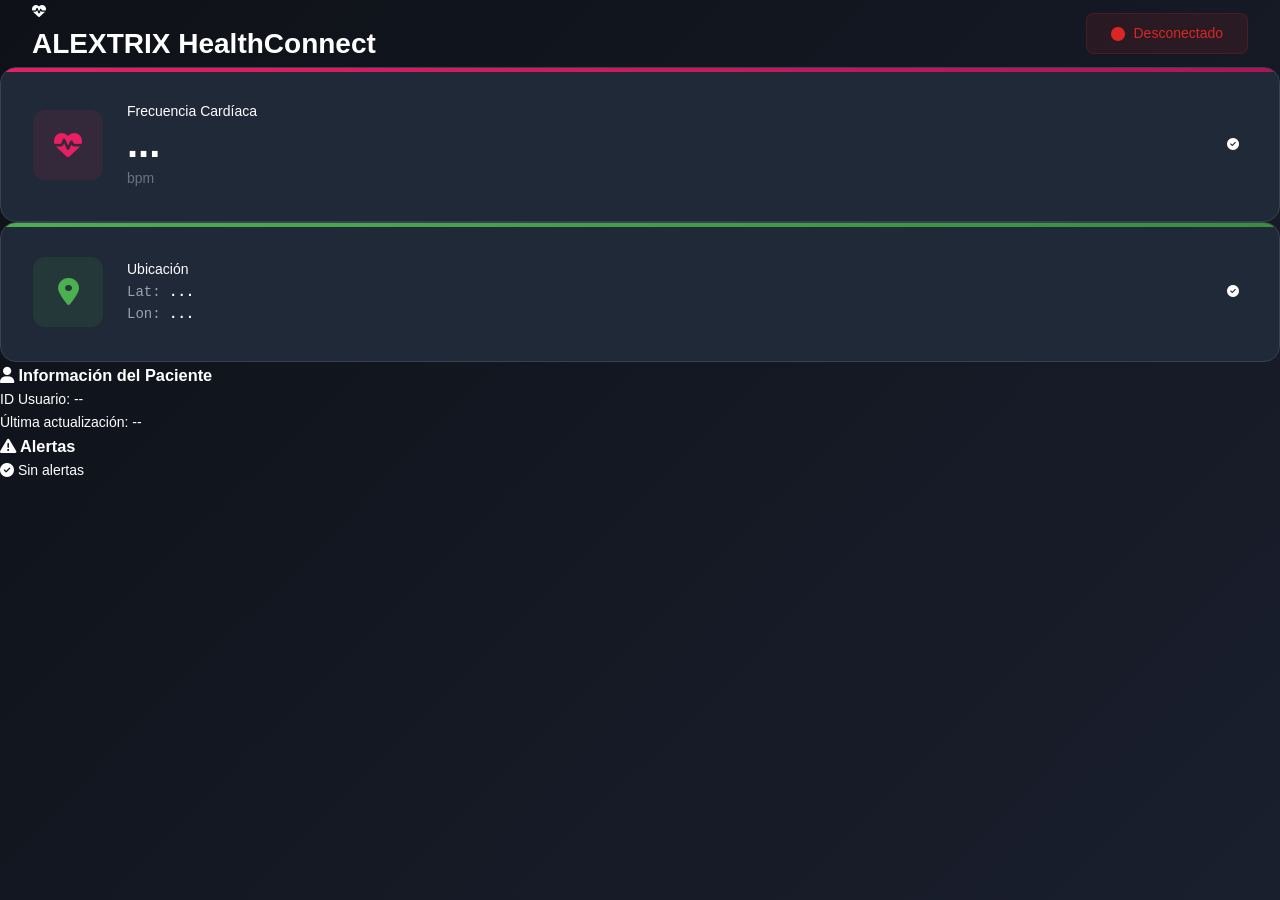
<file: ALEXTRIX-HealthConnect-Frontend/realtime.html>
<!DOCTYPE html>
<html lang="es">
<head>
<meta charset="UTF-8" />
<meta name="viewport" content="width=device-width, initial-scale=1.0">
<title>ALEXTRIX HealthConnect - Tiempo real</title>
<link href="https://cdnjs.cloudflare.com/ajax/libs/font-awesome/6.4.0/css/all.min.css" rel="stylesheet">
<link href="https://fonts.googleapis.com/css2?family=Inter:wght@300;400;500;600;700&display=swap" rel="stylesheet">
</head>
<body>
  <div class="app-container">
    <header class="app-header">
      <div class="header-content">
        <div class="logo">
          <i class="fas fa-heartbeat"></i>
          <h1>ALEXTRIX HealthConnect</h1>
        </div>
        <div class="connection-status" id="connectionStatus">
          <i class="fas fa-circle"></i>
          <span>Conectando...</span>
        </div>
      </div>
    </header>

    <main class="main-content">
      <div class="dashboard-grid">
        <div class="metric-card heart-rate">
          <div class="metric-icon">
            <i class="fas fa-heartbeat"></i>
          </div>
          <div class="metric-content">
            <div class="metric-label">Frecuencia Cardíaca</div>
            <div class="metric-value" id="heartRate">--</div>
            <div class="metric-unit">bpm</div>
          </div>
          <div class="metric-status" id="heartRateStatus">
            <i class="fas fa-check-circle"></i>
          </div>
        </div>

        <div class="metric-card location">
          <div class="metric-icon">
            <i class="fas fa-map-marker-alt"></i>
          </div>
          <div class="metric-content">
            <div class="metric-label">Ubicación</div>
            <div class="metric-coords" id="location">
              <div class="coord">Lat: <span id="latitude">--</span></div>
              <div class="coord">Lon: <span id="longitude">--</span></div>
            </div>
          </div>
          <div class="metric-status" id="locationStatus">
            <i class="fas fa-check-circle"></i>
          </div>
        </div>
      </div>

      <div class="info-panels">
        <div class="panel patient-info">
          <h3><i class="fas fa-user"></i> Información del Paciente</h3>
          <div class="patient-details">
            <div class="detail-item">
              <span class="label">ID Usuario:</span>
              <span class="value" id="userId">--</span>
            </div>
            <div class="detail-item">
              <span class="label">Última actualización:</span>
              <span class="value" id="lastUpdate">--</span>
            </div>
          </div>
        </div>

        <div class="panel alerts-panel">
          <h3><i class="fas fa-exclamation-triangle"></i> Alertas</h3>
          <div class="alerts-container" id="alertsContainer">
            <div class="no-alerts">
              <i class="fas fa-check-circle"></i>
              <span>Sin alertas</span>
            </div>
          </div>
        </div>
      </div>
    </main>
  </div>

  <link rel="stylesheet" href="styles.css">
  <script src="config.js"></script>
  <script>
    class HealthMonitor {
      constructor() {
        this.socket = null;
        this.wsUrl = window.APP_CONFIG?.WS_URL || 'ws://127.0.0.1:8000/ws/datos';
        this.connect();
        this.initEventListeners();
      }

      connect() {
        try {
          // Mostrar estado de conexión
          this.updateConnectionStatus('connecting');
          
          this.socket = new WebSocket(this.wsUrl);
          
          this.socket.onopen = () => {
            this.updateConnectionStatus('connected');
          };

          this.socket.onmessage = (event) => {
            try {
              const data = JSON.parse(event.data);
              const normalizedData = this.normalizeData(data);
              this.updateMetrics(normalizedData);
              this.checkAlerts(normalizedData);
            } catch (error) {
              console.error('Error parsing WebSocket data:', error);
              console.error('Raw data:', event.data);
            }
          };

          this.socket.onclose = () => {
            this.updateConnectionStatus('disconnected');
            // Intentar reconectar después de 3 segundos
            setTimeout(() => {
              this.updateConnectionStatus('connecting');
              this.connect();
            }, 3000);
          };

          this.socket.onerror = () => {
            this.updateConnectionStatus('disconnected');
          };
        } catch (error) {
          console.error('Error connecting to WebSocket:', error);
          this.updateConnectionStatus('disconnected');
        }
      }

      updateConnectionStatus(status) {
        // status puede ser: 'connecting', 'connected', 'disconnected'
        const statusElement = document.getElementById('connectionStatus');
        if (!statusElement) return;
        
        const icon = statusElement.querySelector('i');
        const text = statusElement.querySelector('span');
        
        switch (status) {
          case 'connecting':
            statusElement.className = 'connection-status connecting';
            icon.className = 'fas fa-circle';
            text.textContent = 'Conectando...';
            // Mostrar "..." en las métricas si no hay datos
            this.showConnectingState();
            break;
          case 'connected':
            statusElement.className = 'connection-status connected';
            icon.className = 'fas fa-circle';
            text.textContent = 'Conectado';
            break;
          case 'disconnected':
          default:
            statusElement.className = 'connection-status disconnected';
            icon.className = 'fas fa-circle';
            text.textContent = 'Desconectado';
            break;
        }
      }
      
      showConnectingState() {
        // Mostrar "..." en las métricas cuando está conectando
        const heartRate = document.getElementById('heartRate');
        const latitude = document.getElementById('latitude');
        const longitude = document.getElementById('longitude');
        
        if (heartRate && heartRate.textContent === '--') {
          heartRate.textContent = '...';
        }
        if (latitude && latitude.textContent === '--') {
          latitude.textContent = '...';
        }
        if (longitude && longitude.textContent === '--') {
          longitude.textContent = '...';
        }
      }

      normalizeData(data) {
        // Normalizar datos para compatibilidad con diferentes formatos del backend
        if (!data.frecuenciaCardiaca && !data.frecuencia_cardiaca) {
          if (data.data) return this.normalizeData(data.data);
        }
        
        // Normalizar GPS
        if (!data.gps && (data.lat || data.latitude || data.lon || data.longitude)) {
          data.gps = {
            lat: data.lat || data.latitude,
            lon: data.lon || data.longitude || data.lng
          };
        }
        
        return data;
      }

      updateMetrics(data) {
        // Normalizar datos primero
        const normalizedData = this.normalizeData(data);
        
        // Actualizar frecuencia cardíaca
        const heartRateEl = document.getElementById('heartRate');
        if (heartRateEl) {
          const bpm = normalizedData.frecuenciaCardiaca || normalizedData.frecuencia_cardiaca;
          heartRateEl.textContent = bpm || '--';
          this.updateMetricStatus('heartRateStatus', this.getHeartRateStatus(bpm));
        }

        // SpO2 y temperatura eliminados de la interfaz

        // Actualizar ubicación
        const latEl = document.getElementById('latitude');
        const lonEl = document.getElementById('longitude');
        if (latEl && lonEl) {
          const gps = normalizedData.gps || {};
          const lat = gps.lat || gps.latitude;
          const lon = gps.lon || gps.longitude || gps.lng;
          latEl.textContent = lat || '--';
          lonEl.textContent = lon || '--';
          this.updateMetricStatus('locationStatus', lat && lon ? 'good' : 'warning');
        }

        // Actualizar información del paciente
        const userIdEl = document.getElementById('userId');
        const lastUpdateEl = document.getElementById('lastUpdate');
        if (userIdEl) {
          userIdEl.textContent = normalizedData.idUsuario || normalizedData.id_usuario || '--';
        }
        if (lastUpdateEl && normalizedData.timestamp) {
          try {
            const date = new Date(normalizedData.timestamp);
            lastUpdateEl.textContent = date.toLocaleString();
          } catch (e) {
            lastUpdateEl.textContent = normalizedData.timestamp || '--';
          }
        }
      }

      updateMetricStatus(elementId, status) {
        const statusEl = document.getElementById(elementId);
        if (!statusEl) return;

        const icon = statusEl.querySelector('i');
        statusEl.className = `metric-status ${status}`;
        
        switch (status) {
          case 'good':
            icon.className = 'fas fa-check-circle';
            break;
          case 'warning':
            icon.className = 'fas fa-exclamation-triangle';
            break;
          case 'danger':
            icon.className = 'fas fa-times-circle';
            break;
          default:
            icon.className = 'fas fa-question-circle';
        }
      }

      getHeartRateStatus(heartRate) {
        if (!heartRate) return 'warning';
        if (heartRate < 60 || heartRate > 100) return 'danger';
        return 'good';
      }

      getSpo2Status(spo2) {
        if (!spo2) return 'warning';
        if (spo2 < 95) return 'danger';
        if (spo2 < 97) return 'warning';
        return 'good';
      }

      getTemperatureStatus(temperature) {
        if (!temperature) return 'warning';
        if (temperature < 36 || temperature > 37.5) return 'danger';
        return 'good';
      }

      checkAlerts(data) {
        const alertsContainer = document.getElementById('alertsContainer');
        const alerts = [];

        // Normalizar datos para alertas
        const normalizedData = this.normalizeData(data);
        const bpm = normalizedData.frecuenciaCardiaca || normalizedData.frecuencia_cardiaca;

        // Verificar alertas de frecuencia cardíaca
        if (bpm && (bpm < 60 || bpm > 100)) {
          alerts.push({
            type: 'danger',
            message: `Frecuencia cardíaca anormal: ${bpm} bpm`
          });
        }

        // Alertas de SpO2 y temperatura eliminadas

        this.displayAlerts(alerts, alertsContainer);
      }

      displayAlerts(alerts, container) {
        if (alerts.length === 0) {
          container.innerHTML = `
            <div class="no-alerts">
              <i class="fas fa-check-circle"></i>
              <span>Sin alertas</span>
            </div>
          `;
          return;
        }

        container.innerHTML = alerts.map(alert => `
          <div class="alert alert-${alert.type}">
            <i class="fas fa-exclamation-triangle"></i>
            <span>${alert.message}</span>
          </div>
        `).join('');
      }

      initEventListeners() {
        // Agregar event listeners si es necesario
      }
    }

    // Inicializar el monitor cuando el DOM esté listo
    document.addEventListener('DOMContentLoaded', () => {
      const monitor = new HealthMonitor();
      // Mostrar estado inicial de conexión
      monitor.updateConnectionStatus('connecting');
    });
  </script>
</body>
</html>
</file>
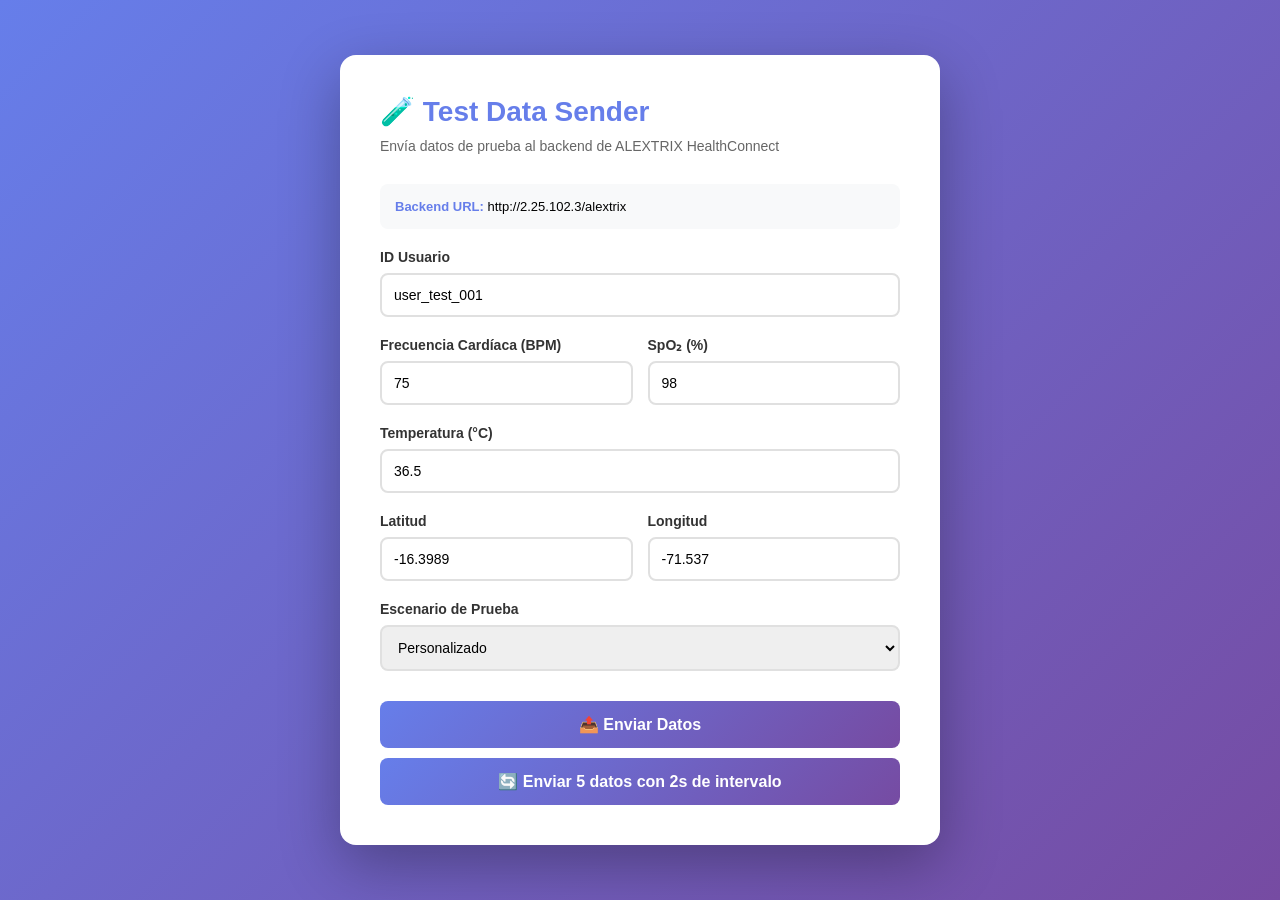
<file: ALEXTRIX-HealthConnect-Frontend/test-sender.html>
<!DOCTYPE html>
<html lang="es">
<head>
    <meta charset="UTF-8">
    <meta name="viewport" content="width=device-width, initial-scale=1.0">
    <title>ALEXTRIX - Test Data Sender</title>
    <style>
        * { margin: 0; padding: 0; box-sizing: border-box; }
        
        body {
            font-family: 'Segoe UI', Tahoma, Geneva, Verdana, sans-serif;
            background: linear-gradient(135deg, #667eea 0%, #764ba2 100%);
            min-height: 100vh;
            display: flex;
            align-items: center;
            justify-content: center;
            padding: 20px;
        }
        
        .container {
            background: white;
            border-radius: 16px;
            padding: 40px;
            max-width: 600px;
            width: 100%;
            box-shadow: 0 20px 60px rgba(0,0,0,0.3);
        }
        
        h1 {
            color: #667eea;
            margin-bottom: 10px;
            font-size: 28px;
        }
        
        .subtitle {
            color: #666;
            margin-bottom: 30px;
            font-size: 14px;
        }
        
        .form-group {
            margin-bottom: 20px;
        }
        
        label {
            display: block;
            margin-bottom: 8px;
            color: #333;
            font-weight: 600;
            font-size: 14px;
        }
        
        input, select {
            width: 100%;
            padding: 12px;
            border: 2px solid #e0e0e0;
            border-radius: 8px;
            font-size: 14px;
            transition: border-color 0.3s;
        }
        
        input:focus, select:focus {
            outline: none;
            border-color: #667eea;
        }
        
        .grid {
            display: grid;
            grid-template-columns: 1fr 1fr;
            gap: 15px;
        }
        
        button {
            width: 100%;
            padding: 14px;
            background: linear-gradient(135deg, #667eea 0%, #764ba2 100%);
            color: white;
            border: none;
            border-radius: 8px;
            font-size: 16px;
            font-weight: 600;
            cursor: pointer;
            transition: transform 0.2s, box-shadow 0.2s;
            margin-top: 10px;
        }
        
        button:hover {
            transform: translateY(-2px);
            box-shadow: 0 10px 20px rgba(102, 126, 234, 0.3);
        }
        
        button:active {
            transform: translateY(0);
        }
        
        .response {
            margin-top: 20px;
            padding: 15px;
            border-radius: 8px;
            font-size: 14px;
            display: none;
        }
        
        .response.success {
            background: #d4edda;
            border: 1px solid #c3e6cb;
            color: #155724;
            display: block;
        }
        
        .response.error {
            background: #f8d7da;
            border: 1px solid #f5c6cb;
            color: #721c24;
            display: block;
        }
        
        .config {
            background: #f8f9fa;
            padding: 15px;
            border-radius: 8px;
            margin-bottom: 20px;
            font-size: 13px;
        }
        
        .config strong {
            color: #667eea;
        }
    </style>
</head>
<body>
    <div class="container">
        <h1>🧪 Test Data Sender</h1>
        <p class="subtitle">Envía datos de prueba al backend de ALEXTRIX HealthConnect</p>
        
        <div class="config">
            <strong>Backend URL:</strong> <span id="backendUrl">http://127.0.0.1:8000</span>
        </div>
        
        <form id="testForm">
            <div class="form-group">
                <label>ID Usuario</label>
                <input type="text" id="idUsuario" value="user_test_001" required>
            </div>
            
            <div class="grid">
                <div class="form-group">
                    <label>Frecuencia Cardíaca (BPM)</label>
                    <input type="number" id="frecuenciaCardiaca" value="75" min="40" max="200" required>
                </div>
                
                <div class="form-group">
                    <label>SpO₂ (%)</label>
                    <input type="number" id="spo2" value="98" min="70" max="100" required>
                </div>
            </div>
            
            <div class="form-group">
                <label>Temperatura (°C)</label>
                <input type="number" step="0.1" id="skinTemp" value="36.5" min="30" max="42" required>
            </div>
            
            <div class="grid">
                <div class="form-group">
                    <label>Latitud</label>
                    <input type="number" step="0.000001" id="lat" value="-16.3989" required>
                </div>
                
                <div class="form-group">
                    <label>Longitud</label>
                    <input type="number" step="0.000001" id="lon" value="-71.537" required>
                </div>
            </div>
            
            <div class="form-group">
                <label>Escenario de Prueba</label>
                <select id="scenario" onchange="loadScenario()">
                    <option value="custom">Personalizado</option>
                    <option value="normal">✅ Normal</option>
                    <option value="stress">⚠️ Estrés Alto (>130 BPM)</option>
                    <option value="lowO2">❗ Baja Oxigenación (<93%)</option>
                    <option value="heat">🔥 Golpe de Calor (>38°C)</option>
                </select>
            </div>
            
            <button type="submit">📤 Enviar Datos</button>
            <button type="button" onclick="sendMultiple()">🔄 Enviar 5 datos con 2s de intervalo</button>
        </form>
        
        <div id="response" class="response"></div>
    </div>
    
    <script src="config.js"></script>
    <script>
        const API_URL = (window.APP_CONFIG?.API_BASE_URL || 'http://127.0.0.1:8000/api').replace('/api', '');
        document.getElementById('backendUrl').textContent = API_URL;
        
        const scenarios = {
            normal: { bpm: 75, spo2: 98, temp: 36.5 },
            stress: { bpm: 135, spo2: 96, temp: 37.2 },
            lowO2: { bpm: 88, spo2: 91, temp: 36.8 },
            heat: { bpm: 110, spo2: 95, temp: 38.5 }
        };
        
        function loadScenario() {
            const scenario = document.getElementById('scenario').value;
            if (scenario === 'custom') return;
            
            const data = scenarios[scenario];
            document.getElementById('frecuenciaCardiaca').value = data.bpm;
            document.getElementById('spo2').value = data.spo2;
            document.getElementById('skinTemp').value = data.temp;
        }
        
        document.getElementById('testForm').addEventListener('submit', async (e) => {
            e.preventDefault();
            await sendData();
        });
        
        async function sendData() {
            const data = {
                idUsuario: document.getElementById('idUsuario').value,
                frecuenciaCardiaca: parseFloat(document.getElementById('frecuenciaCardiaca').value),
                spo2: parseFloat(document.getElementById('spo2').value),
                skinTemp: parseFloat(document.getElementById('skinTemp').value),
                alerta: "Normal",
                gps: {
                    lat: parseFloat(document.getElementById('lat').value),
                    lon: parseFloat(document.getElementById('lon').value)
                },
                timestamp: new Date().toISOString()
            };
            
            const responseDiv = document.getElementById('response');
            
            try {
                const response = await fetch(`${API_URL}/api/sensores`, {
                    method: 'POST',
                    headers: {
                        'Content-Type': 'application/json'
                    },
                    body: JSON.stringify(data)
                });
                
                const result = await response.json();
                
                if (response.ok) {
                    responseDiv.className = 'response success';
                    responseDiv.innerHTML = `
                        <strong>✅ Datos enviados correctamente!</strong><br>
                        ${result.alerta ? `Alerta generada: ${result.alerta}` : 'Sin alertas'}
                    `;
                } else {
                    throw new Error(result.detail || 'Error desconocido');
                }
            } catch (error) {
                responseDiv.className = 'response error';
                responseDiv.innerHTML = `
                    <strong>❌ Error al enviar datos</strong><br>
                    ${error.message}<br><br>
                    <small>Verifica que el backend esté ejecutándose en ${API_URL}</small>
                `;
            }
        }
        
        async function sendMultiple() {
            const responseDiv = document.getElementById('response');
            responseDiv.className = 'response success';
            responseDiv.innerHTML = '<strong>🔄 Enviando datos...</strong>';
            
            for (let i = 1; i <= 5; i++) {
                // Variar ligeramente los valores
                const variation = (Math.random() - 0.5) * 10;
                document.getElementById('frecuenciaCardiaca').value = 
                    Math.max(50, Math.min(150, parseFloat(document.getElementById('frecuenciaCardiaca').value) + variation));
                document.getElementById('lat').value = 
                    (parseFloat(document.getElementById('lat').value) + (Math.random() - 0.5) * 0.001).toFixed(6);
                document.getElementById('lon').value = 
                    (parseFloat(document.getElementById('lon').value) + (Math.random() - 0.5) * 0.001).toFixed(6);
                
                responseDiv.innerHTML = `<strong>🔄 Enviando ${i}/5...</strong>`;
                await sendData();
                
                if (i < 5) {
                    await new Promise(resolve => setTimeout(resolve, 2000));
                }
            }
            
            responseDiv.innerHTML = '<strong>✅ 5 datos enviados correctamente!</strong>';
        }
    </script>
</body>
</html>
</file>
<file: ALEXTRIX-HealthConnect-Frontend/styles.css>
/**
 * ALEXTRIX HealthConnect Dashboard Styles
 * Diseño profesional con tema oscuro para monitoreo médico
 */

/* Reset and Base Styles */
* {
    margin: 0;
    padding: 0;
    box-sizing: border-box;
}

:root {
    /* Color Palette */
    --primary-color: #00e0ff;
    --primary-dark: #00b8d4;
    --secondary-color: #ff5722;
    --success-color: #16a34a;
    --warning-color: #facc15;
    --danger-color: #dc2626;
    --info-color: #2196f3;
    
    /* Background Colors */
    --bg-primary: #0e1117;
    --bg-secondary: #1a1f2e;
    --bg-card: #1f2937;
    --bg-card-hover: #374151;
    --bg-overlay: rgba(31, 41, 55, 0.95);
    
    /* Text Colors */
    --text-primary: #ffffff;
    --text-secondary: #9ca3af;
    --text-muted: #6b7280;
    
    /* Border and Shadow */
    --border-color: #374151;
    --border-light: #4b5563;
    --shadow-sm: 0 1px 2px 0 rgba(0, 0, 0, 0.05);
    --shadow-md: 0 4px 6px -1px rgba(0, 0, 0, 0.1), 0 2px 4px -1px rgba(0, 0, 0, 0.06);
    --shadow-lg: 0 10px 15px -3px rgba(0, 0, 0, 0.1), 0 4px 6px -2px rgba(0, 0, 0, 0.05);
    --shadow-xl: 0 20px 25px -5px rgba(0, 0, 0, 0.1), 0 10px 10px -5px rgba(0, 0, 0, 0.04);
    
    /* Spacing */
    --spacing-xs: 0.25rem;
    --spacing-sm: 0.5rem;
    --spacing-md: 1rem;
    --spacing-lg: 1.5rem;
    --spacing-xl: 2rem;
    --spacing-2xl: 3rem;
    
    /* Border Radius */
    --radius-sm: 0.375rem;
    --radius-md: 0.5rem;
    --radius-lg: 0.75rem;
    --radius-xl: 1rem;
}

/* Base Body Styles */
body {
    font-family: 'Poppins', -apple-system, BlinkMacSystemFont, 'Segoe UI', Roboto, sans-serif;
    background: linear-gradient(135deg, var(--bg-primary) 0%, var(--bg-secondary) 100%);
    color: var(--text-primary);
    line-height: 1.6;
    min-height: 100vh;
    font-size: 14px;
    overflow-x: hidden;
}

/* Header Styles */
.header {
    background: var(--bg-overlay);
    backdrop-filter: blur(10px);
    border-bottom: 1px solid var(--border-color);
    padding: var(--spacing-lg) 0;
    position: sticky;
    top: 0;
    z-index: 100;
}

.header-content {
    max-width: 1400px;
    margin: 0 auto;
    padding: 0 var(--spacing-xl);
    display: flex;
    justify-content: space-between;
    align-items: center;
}

.logo-section {
    display: flex;
    align-items: center;
    gap: var(--spacing-lg);
}

.logo-img {
    width: 48px;
    height: 48px;
    border-radius: var(--radius-md);
}

.logo-text h1 {
    font-size: 1.75rem;
    font-weight: 700;
    color: var(--text-primary);
    margin: 0;
    background: linear-gradient(135deg, var(--primary-color), var(--primary-dark));
    -webkit-background-clip: text;
    -webkit-text-fill-color: transparent;
    background-clip: text;
}

.subtitle {
    font-size: 0.875rem;
    color: var(--text-secondary);
    font-weight: 400;
}

.connection-status {
    display: flex;
    align-items: center;
    gap: var(--spacing-sm);
    padding: var(--spacing-sm) var(--spacing-lg);
    border-radius: var(--radius-md);
    font-size: 0.875rem;
    font-weight: 500;
    transition: all 0.3s ease;
}

.connection-status.connecting {
    background: rgba(250, 204, 21, 0.1);
    color: var(--warning-color);
    border: 1px solid rgba(250, 204, 21, 0.2);
}

.connection-status.connected {
    background: rgba(22, 163, 74, 0.1);
    color: var(--success-color);
    border: 1px solid rgba(22, 163, 74, 0.2);
}

.connection-status.disconnected {
    background: rgba(220, 38, 38, 0.1);
    color: var(--danger-color);
    border: 1px solid rgba(220, 38, 38, 0.2);
}

.status-indicator {
    width: 8px;
    height: 8px;
    border-radius: 50%;
}

.status-indicator.connecting {
    color: var(--warning-color);
    animation: pulse 1.5s infinite;
}

.status-indicator.connected {
    color: var(--success-color);
    animation: pulse 2s infinite;
}

.status-indicator.disconnected {
    color: var(--danger-color);
}

/* Alert Banner */
.alert-banner {
    position: fixed;
    top: 0;
    left: 0;
    right: 0;
    z-index: 1000;
    padding: var(--spacing-md) var(--spacing-xl);
    animation: slideDown 0.3s ease-out;
}

.alert-banner.warning {
    background: rgba(250, 204, 21, 0.1);
    border-bottom: 1px solid rgba(250, 204, 21, 0.3);
    color: var(--warning-color);
}

.alert-banner.danger {
    background: rgba(220, 38, 38, 0.1);
    border-bottom: 1px solid rgba(220, 38, 38, 0.3);
    color: var(--danger-color);
}

.alert-content {
    max-width: 1400px;
    margin: 0 auto;
    display: flex;
    align-items: center;
    justify-content: space-between;
    gap: var(--spacing-md);
}

.alert-content i {
    font-size: 1.25rem;
    flex-shrink: 0;
}

.alert-close {
    background: none;
    border: none;
    color: inherit;
    font-size: 1.5rem;
    cursor: pointer;
    padding: var(--spacing-xs);
    border-radius: var(--radius-sm);
    transition: background-color 0.2s ease;
}

.alert-close:hover {
    background: rgba(255, 255, 255, 0.1);
}

/* Main Dashboard */
.main-dashboard {
    max-width: 1400px;
    margin: 0 auto;
    padding: var(--spacing-xl);
    min-height: calc(100vh - 140px);
}

/* Metrics Section */
.metrics-section {
    display: grid;
    grid-template-columns: repeat(auto-fit, minmax(300px, 1fr));
    gap: var(--spacing-xl);
    margin-bottom: var(--spacing-2xl);
}

.metric-card {
    background: var(--bg-card);
    border-radius: var(--radius-xl);
    padding: var(--spacing-xl);
    border: 1px solid var(--border-color);
    transition: all 0.3s ease;
    position: relative;
    overflow: hidden;
    display: flex;
    align-items: center;
    gap: var(--spacing-lg);
    min-height: 140px;
}

.metric-card:hover {
    background: var(--bg-card-hover);
    transform: translateY(-4px);
    box-shadow: var(--shadow-xl);
    border-color: var(--border-light);
}

.metric-card::before {
    content: '';
    position: absolute;
    top: 0;
    left: 0;
    right: 0;
    height: 4px;
    background: linear-gradient(90deg, var(--primary-color), var(--primary-dark));
}

.metric-card.heart-rate::before {
    background: linear-gradient(90deg, #e91e63, #ad1457);
}

.metric-card.spo2::before {
    background: linear-gradient(90deg, #2196f3, #1565c0);
}

.metric-card.temperature::before {
    background: linear-gradient(90deg, #ff9800, #ef6c00);
}

.metric-card.location::before {
    background: linear-gradient(90deg, #4caf50, #388e3c);
}

.metric-card.warning {
    border-color: var(--warning-color);
}

.metric-card.critical {
    border-color: var(--danger-color);
    animation: pulse 1s infinite;
}

.metric-icon {
    width: 70px;
    height: 70px;
    border-radius: var(--radius-lg);
    display: flex;
    align-items: center;
    justify-content: center;
    font-size: 1.75rem;
    flex-shrink: 0;
    transition: transform 0.3s ease;
}

.metric-card:hover .metric-icon {
    transform: scale(1.1);
}

.heart-rate .metric-icon {
    background: rgba(233, 30, 99, 0.1);
    color: #e91e63;
}

.spo2 .metric-icon {
    background: rgba(33, 150, 243, 0.1);
    color: #2196f3;
}

.temperature .metric-icon {
    background: rgba(255, 152, 0, 0.1);
    color: #ff9800;
}

.location .metric-icon {
    background: rgba(76, 175, 80, 0.1);
    color: #4caf50;
}

.metric-content {
    flex: 1;
}

.metric-content h3 {
    font-size: 0.875rem;
    color: var(--text-secondary);
    margin-bottom: var(--spacing-xs);
    font-weight: 500;
    text-transform: uppercase;
    letter-spacing: 0.5px;
}

.metric-value {
    font-size: 2.5rem;
    font-weight: 700;
    color: var(--text-primary);
    line-height: 1;
    margin-bottom: var(--spacing-xs);
    transition: all 0.3s ease;
}

.metric-unit {
    font-size: 0.875rem;
    color: var(--text-muted);
    font-weight: 500;
}

.metric-status {
    font-size: 0.75rem;
    font-weight: 600;
    padding: var(--spacing-xs) var(--spacing-sm);
    border-radius: var(--radius-sm);
    text-transform: uppercase;
    letter-spacing: 0.5px;
}

.metric-status.normal {
    background: rgba(22, 163, 74, 0.1);
    color: var(--success-color);
}

.metric-status.warning {
    background: rgba(250, 204, 21, 0.1);
    color: var(--warning-color);
}

.metric-status.critical {
    background: rgba(220, 38, 38, 0.1);
    color: var(--danger-color);
}

/* Location specific styles */
.location-coords {
    display: flex;
    flex-direction: column;
    gap: var(--spacing-xs);
    margin-bottom: var(--spacing-xs);
}

.coord {
    font-size: 0.875rem;
    color: var(--text-secondary);
    font-family: 'Courier New', monospace;
}

.coord span {
    color: var(--text-primary);
    font-weight: 600;
}

/* Charts Section */
.charts-section {
    display: grid;
    grid-template-columns: repeat(auto-fit, minmax(400px, 1fr));
    gap: var(--spacing-xl);
    margin-bottom: var(--spacing-2xl);
}

.chart-container {
    background: var(--bg-card);
    border-radius: var(--radius-xl);
    padding: var(--spacing-xl);
    border: 1px solid var(--border-color);
    transition: all 0.3s ease;
}

.chart-container:hover {
    box-shadow: var(--shadow-lg);
    border-color: var(--border-light);
}

.chart-container h3 {
    display: flex;
    align-items: center;
    gap: var(--spacing-sm);
    font-size: 1.125rem;
    font-weight: 600;
    color: var(--text-primary);
    margin-bottom: var(--spacing-lg);
}

.chart-container h3 i {
    color: var(--primary-color);
}

.chart-container canvas {
    max-height: 300px;
    width: 100% !important;
    height: 300px !important;
}

/* Map and Historical Data Section */
.map-data-section {
    display: grid;
    grid-template-columns: 1fr 1fr;
    gap: var(--spacing-xl);
    margin-bottom: var(--spacing-xl);
}

.map-container,
.historical-container {
    background: var(--bg-card);
    border-radius: var(--radius-xl);
    padding: var(--spacing-xl);
    border: 1px solid var(--border-color);
}

.map-container h3,
.historical-container h3 {
    display: flex;
    align-items: center;
    gap: var(--spacing-sm);
    font-size: 1.125rem;
    font-weight: 600;
    color: var(--text-primary);
    margin-bottom: var(--spacing-lg);
}

.map-container h3 i,
.historical-container h3 i {
    color: var(--primary-color);
}

#map {
    height: 400px;
    width: 100%;
    border-radius: var(--radius-lg);
    border: 1px solid var(--border-color);
}

/* Marcador personalizado del mapa */
.custom-marker {
    background: none;
    border: none;
}

.custom-marker i {
    filter: drop-shadow(0 2px 4px rgba(0, 0, 0, 0.3));
    animation: markerBounce 2s ease-in-out infinite;
}

@keyframes markerBounce {
    0%, 100% {
        transform: translateY(0);
    }
    50% {
        transform: translateY(-5px);
    }
}

/* Estilos para los popups de Leaflet */
.leaflet-popup-content-wrapper {
    background: var(--bg-card);
    color: var(--text-primary);
    border-radius: var(--radius-md);
    box-shadow: var(--shadow-xl);
}

.leaflet-popup-tip {
    background: var(--bg-card);
}

/* Historical Table */
.table-container {
    max-height: 400px;
    overflow-y: auto;
    border-radius: var(--radius-lg);
    border: 1px solid var(--border-color);
}

.historical-table {
    width: 100%;
    border-collapse: collapse;
    font-size: 0.875rem;
}

.historical-table th {
    background: var(--bg-secondary);
    color: var(--text-primary);
    font-weight: 600;
    padding: var(--spacing-md);
    text-align: left;
    position: sticky;
    top: 0;
    z-index: 10;
    border-bottom: 1px solid var(--border-color);
}

.historical-table td {
    padding: var(--spacing-md);
    border-bottom: 1px solid var(--border-color);
    color: var(--text-secondary);
}

.historical-table tbody tr {
    transition: background-color 0.2s ease;
}

.historical-table tbody tr:hover {
    background: var(--bg-card-hover);
}

.historical-table tbody tr:last-child td {
    border-bottom: none;
}

.loading,
.no-data {
    text-align: center;
    color: var(--text-muted);
    font-style: italic;
}

/* Footer */
.footer {
    background: var(--bg-card);
    border-top: 1px solid var(--border-color);
    padding: var(--spacing-lg) 0;
    text-align: center;
    color: var(--text-secondary);
    font-size: 0.875rem;
}

/* Animations */
@keyframes pulse {
    0%, 100% {
        opacity: 1;
    }
    50% {
        opacity: 0.6;
    }
}

@keyframes slideDown {
    from {
        transform: translateY(-100%);
        opacity: 0;
    }
    to {
        transform: translateY(0);
        opacity: 1;
    }
}

@keyframes fadeIn {
    from {
        opacity: 0;
        transform: translateY(20px);
    }
    to {
        opacity: 1;
        transform: translateY(0);
    }
}

.metric-card {
    animation: fadeIn 0.6s ease-out;
}

/* Responsive Design */
@media (max-width: 1200px) {
    .map-data-section {
        grid-template-columns: 1fr;
    }
}

@media (max-width: 768px) {
    .header-content {
        padding: 0 var(--spacing-lg);
        flex-direction: column;
        gap: var(--spacing-md);
    }
    
    .main-dashboard {
        padding: var(--spacing-lg);
    }
    
    .metrics-section {
        grid-template-columns: 1fr;
        gap: var(--spacing-lg);
    }
    
    .charts-section {
        grid-template-columns: 1fr;
        gap: var(--spacing-lg);
    }
    
    .metric-card {
        flex-direction: column;
        text-align: center;
        padding: var(--spacing-lg);
        min-height: auto;
    }
    
    .metric-value {
        font-size: 2rem;
    }
    
    .chart-container canvas {
        height: 250px !important;
    }
    
    #map {
        height: 300px;
    }
}

@media (max-width: 480px) {
    .main-dashboard {
        padding: var(--spacing-md);
    }
    
    .logo-text h1 {
        font-size: 1.5rem;
    }
    
    .metric-card {
        padding: var(--spacing-md);
    }
    
    .metric-icon {
        width: 60px;
        height: 60px;
        font-size: 1.5rem;
    }
    
    .metric-value {
        font-size: 1.75rem;
    }
    
    .chart-container {
        padding: var(--spacing-md);
    }
    
    .chart-container canvas {
        height: 200px !important;
    }
    
    .map-container,
    .historical-container {
        padding: var(--spacing-md);
    }
    
    #map {
        height: 250px;
    }
}

/* Loading States */
.metric-value:empty::after {
    content: '--';
    color: var(--text-muted);
}

/* Focus States for Accessibility */
.metric-card:focus-within,
.chart-container:focus-within {
    outline: 2px solid var(--primary-color);
    outline-offset: 2px;
}

/* Scrollbar Styling */
.table-container::-webkit-scrollbar {
    width: 6px;
}

.table-container::-webkit-scrollbar-track {
    background: var(--bg-secondary);
    border-radius: var(--radius-sm);
}

.table-container::-webkit-scrollbar-thumb {
    background: var(--border-light);
    border-radius: var(--radius-sm);
}

.table-container::-webkit-scrollbar-thumb:hover {
    background: var(--text-muted);
}

/* Print Styles */
@media print {
    .header,
    .footer,
    .alert-banner {
        display: none;
    }
    
    .main-dashboard {
        padding: 0;
    }
    
    .metric-card,
    .chart-container,
    .map-container,
    .historical-container {
        break-inside: avoid;
        box-shadow: none;
        border: 1px solid #ccc;
    }
}
</file>
